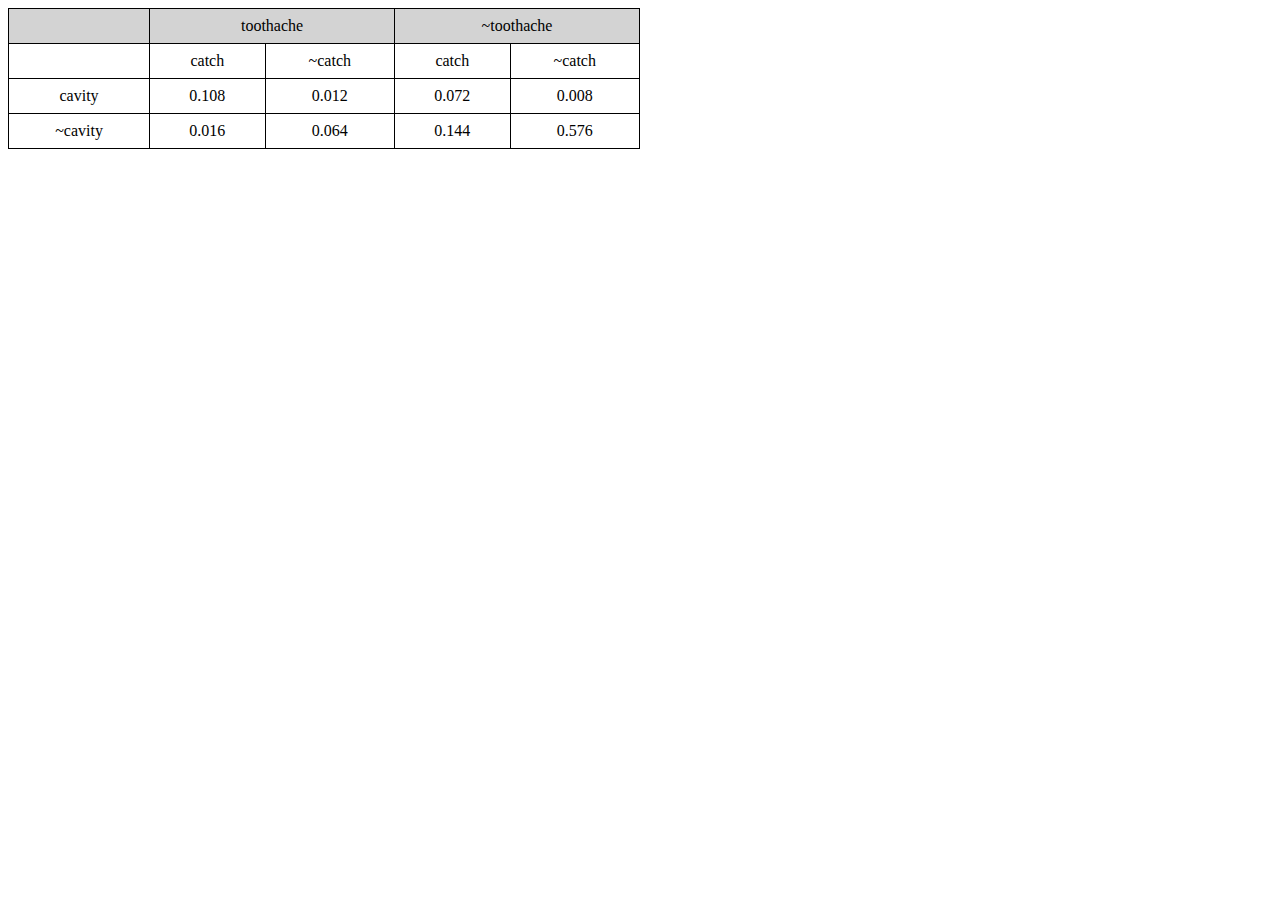
<file: tic tac toe/templates/table.html>
<!DOCTYPE html>
<html>
<head>
    <title>HTML Table</title>
    <style>
        table {
            border-collapse: collapse;
            width: 50%;
        }

        table, th, td {
            border: 1px solid black;
        }

        th, td {
            padding: 8px;
            text-align: center;
        }

        .joint-box {
            background-color: lightgray;
        }
    </style>
</head>
<body>

<table>
    <tr>
        <td class="joint-box" colspan="1"></td>
        <td class="joint-box" colspan="2">toothache</td>
        <td class="joint-box" colspan="2">~toothache</td>
    </tr>
    <tr>
        <td></td>
        <td>catch</td>
        <td>~catch</td>
        <td>catch</td>
        <td>~catch</td>
    </tr>
    <tr>
        <td>cavity</td>
        <td>0.108</td>
        <td>0.012</td>
        <td>0.072</td>
        <td>0.008</td>
    </tr>
    <tr>
        <td>~cavity</td>
        <td>0.016</td>
        <td>0.064</td>
        <td>0.144</td>
        <td>0.576</td>
    </tr>
</table>

</body>
</html>
</file>
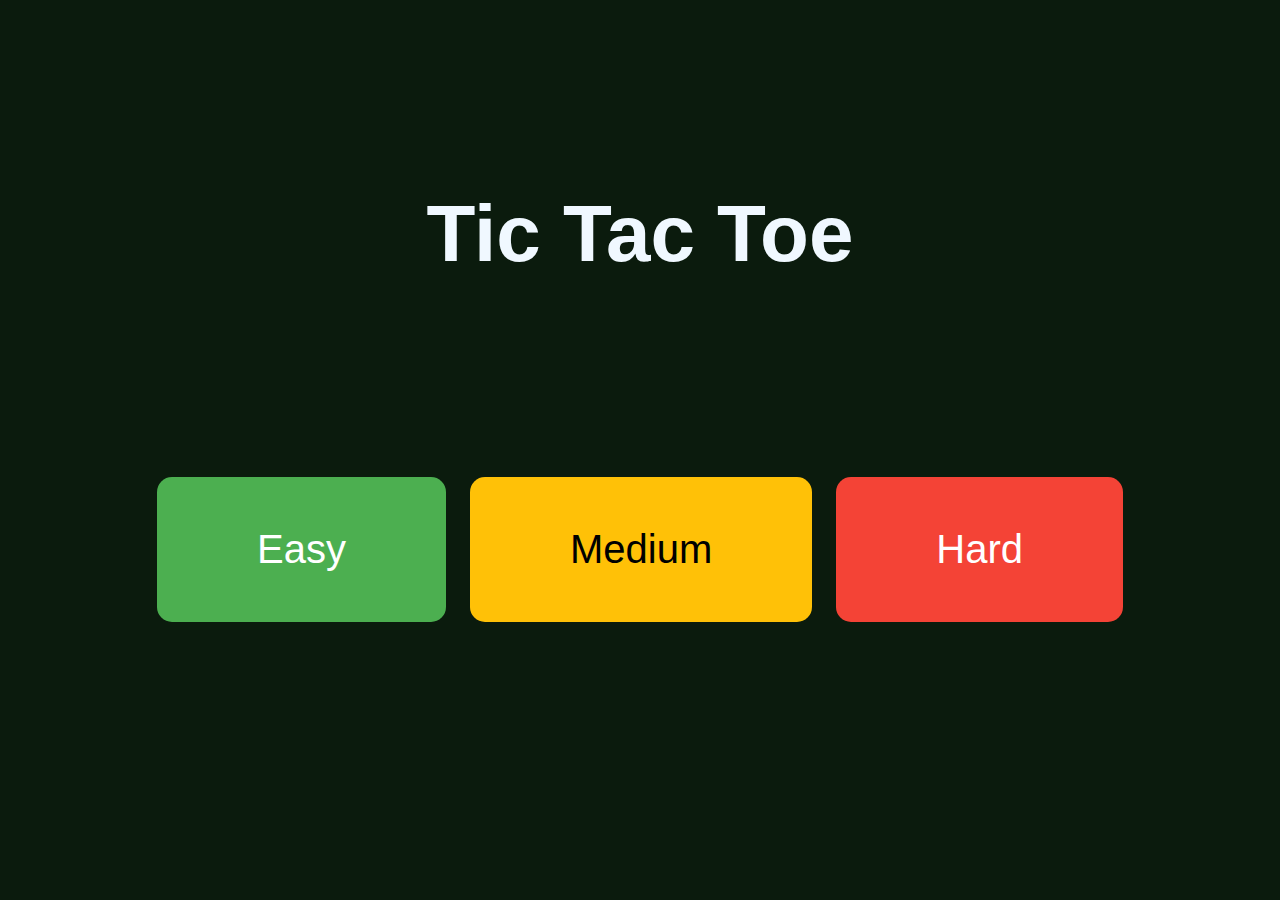
<file: tic tac toe/templates/type.html>
<!DOCTYPE html>
<html lang="en">
<head>
    <meta charset="UTF-8">
    <meta name="viewport" content="width=device-width, initial-scale=1.0">
    <title>Tic Tac Toe</title>
    <style>
        body {
            display: flex;
            justify-content: center;
            align-items: center;
            height: 100vh;
            margin: 0;
            background-color: #0b1b0d;
        }
        
        .button-container {
            text-align: center;
        }

        .button {
            padding: 50px 100px; /* Increase the padding to make buttons bigger */
            font-size: 40px;
            margin: 0 10px;
            border: none;
            border-radius: 15px;
            cursor: pointer;
        }

        .easy {
            background-color: #4CAF50;
            color: white;
        }

        .medium {
            background-color: #FFC107;
            color: black;
        }

        .hard {
            background-color: #F44336;
            color: white;
        }

        h1 {
            color: aliceblue;
            font-family: 'Comic Sans MS', cursive, sans-serif;
            font-size: 80px; /* Increase the font size for the title */
            position: relative;
            top: -1.5in; /* Move the title 2 inches up */
        }
    </style>
</head>
<body>
    <div class="button-container">
        <h1>Tic Tac Toe</h1> <!-- Added title -->
        <button class="button easy" onclick="location.href='http://127.0.0.1:5002';">Easy</button>
        <button class="button medium" onclick="location.href='http://127.0.0.1:5001';">Medium</button>
        <button class="button hard" onclick="location.href='http://127.0.0.1:5000';">Hard</button>

        

    </div>
</body>
</html>
</file>
